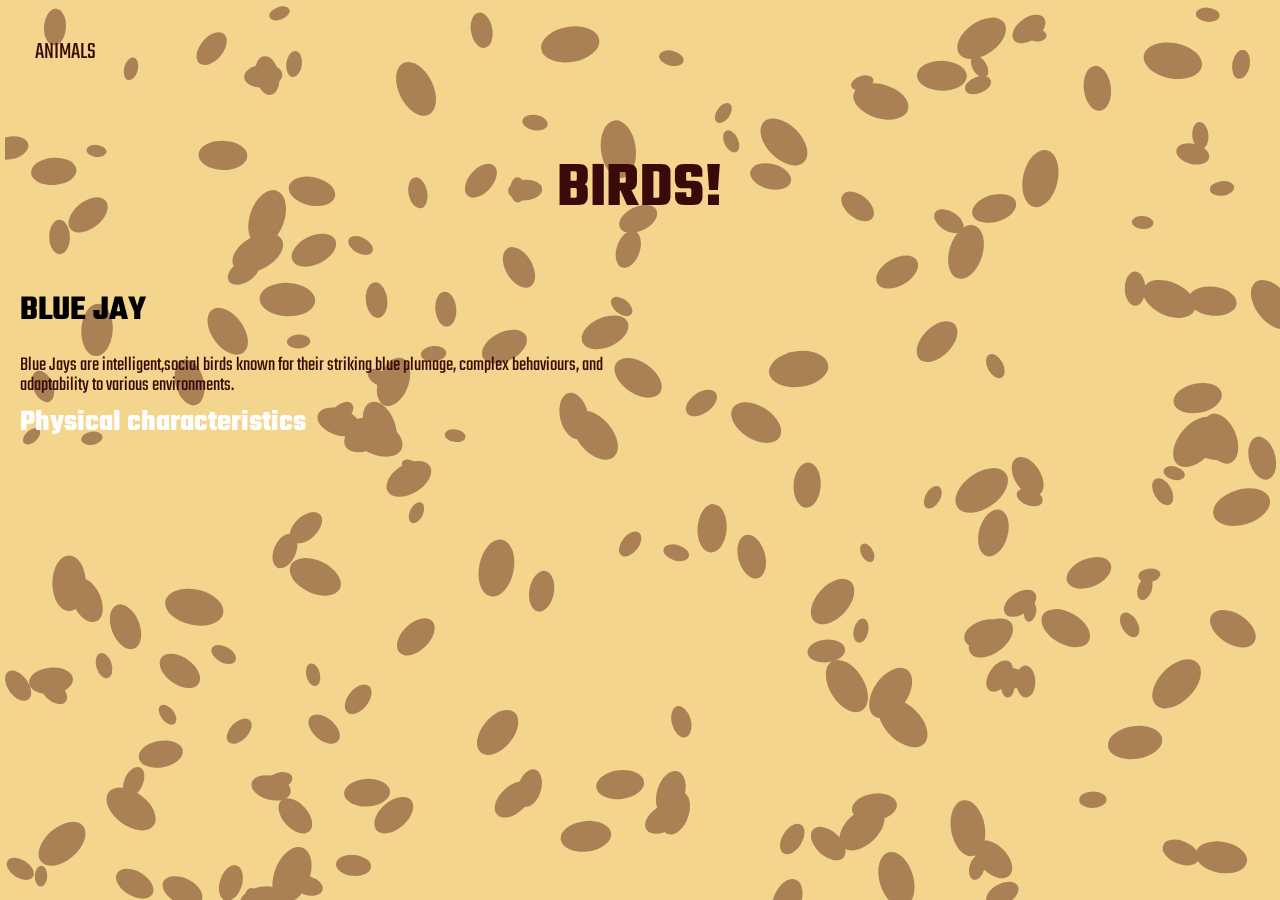
<file: index.html>
<html>
    <canvas id="leopardCanvas"></canvas>
    <head>
        <meta name="viewport" content="width=device-width, initial-scale=1.0">
   <link rel="stylesheet" href="style.css">
    <link rel="preconnect" href="https://fonts.googleapis.com">
<link rel="preconnect" href="https://fonts.gstatic.com" crossorigin>
<link href="https://fonts.googleapis.com/css2?family=Roboto:ital,wght@0,100;0,300;0,400;0,500;0,700;0,900;1,100;1,300;1,400;1,500;1,700;1,900&family=Teko:wght@300..700&display=swap" rel="stylesheet">
</head>    
<body>
    <header>
      <div class="name">Animals</div>
    </header>
    <section class = "opening-section">
      <div class = "opening-content">
                  <h1 class = "opening-text">Birds!</h1>
      </div>
    
    </section>
    <section class = "section-1"
      <div class ="info-content-wrapper">
        <div class = "info-text">
          <h2 class = "info-heading">Blue Jay</h2>
       <p class ="info-paragraph">Blue Jays are intelligent,social birds known for their striking blue plumage, complex behaviours, and adaptability to various environments.</p>
       <h2 class="info-sub-heading">Physical characteristics</h2>
          
          <p class ="info-paragraph"></p>
         </div>
       </div> 
    </section>
    
   <script>
  const canvas = document.getElementById('leopardCanvas');
  const ctx = canvas.getContext('2d');
  canvas.width = window.innerWidth;
  canvas.height = window.innerHeight;

  function drawSpot(x, y, size) {
    ctx.beginPath();
    ctx.ellipse(x, y, size, size * 0.6, Math.random() * Math.PI, 0, 2 * Math.PI);
    ctx.fillStyle = '#3b0603';
    ctx.fill();
  }

  for (let i = 0; i < 200; i++) {
    const x = Math.random() * canvas.width;
    const y = Math.random() * canvas.height;
    const size = 10 + Math.random() * 20;
    drawSpot(x, y, size);
  }
</script>

  </body>
</HTML>
</file>
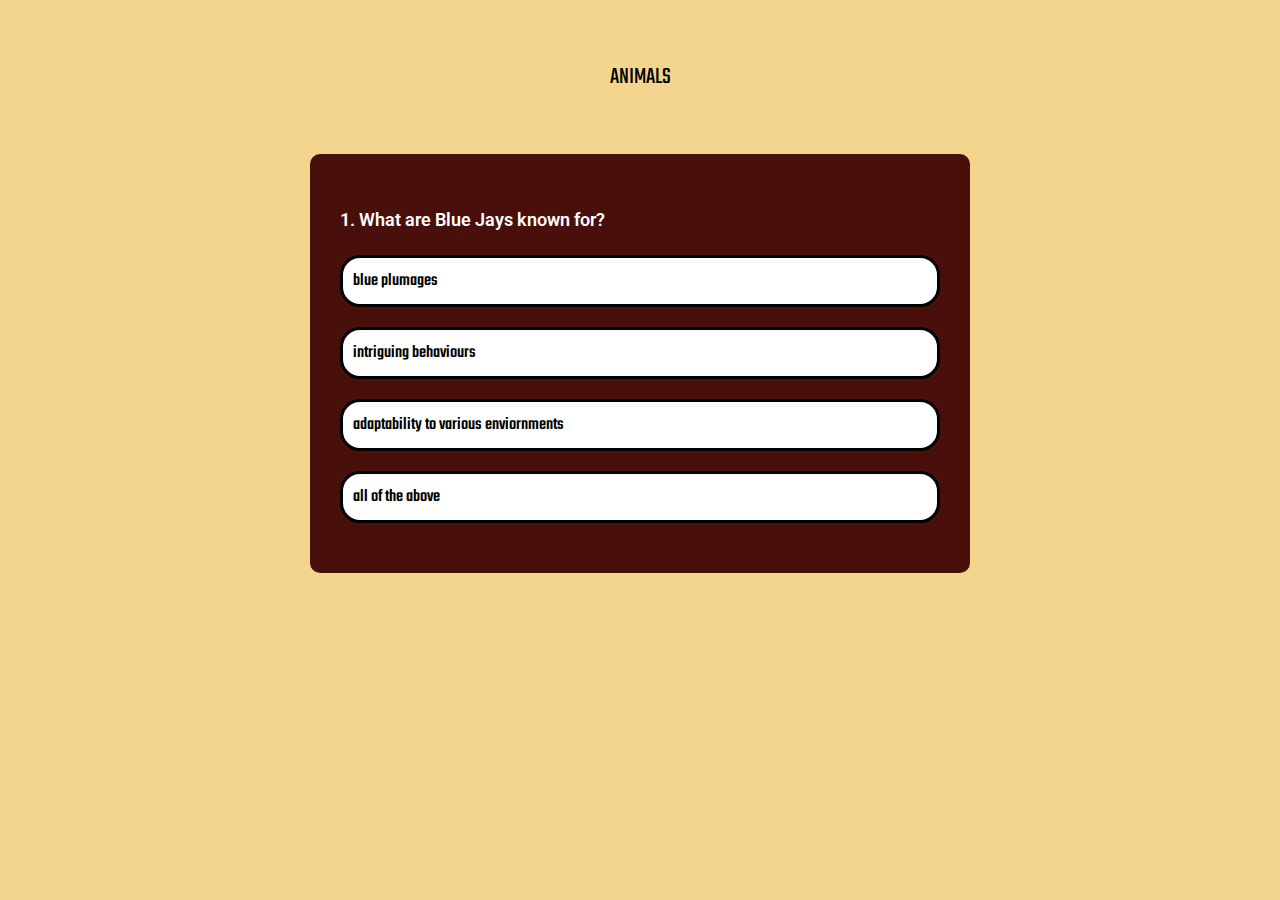
<file: quiz.html>
<html>
  <head>
    <title> Amimals</title>
    
   <link rel="preconnect" href="https://fonts.googleapis.com">
<link rel="preconnect" href="https://fonts.gstatic.com" crossorigin>
<link href="https://fonts.googleapis.com/css2?family=Roboto:ital,wght@0,100;0,300;0,400;0,500;0,700;0,900;1,100;1,300;1,400;1,500;1,700;1,900&family=Teko:wght@300..700&display=swap" rel="stylesheet">
    <link rel="stylesheet" href="quiz-style.css">
    <script src="quiz.js" defer></script>
  </head>
  <body>
    <div class = "logo-wrapper">
      <a class = "logo-link" href = "index.html">    
        <div class="wordmark-logo">
       
      Animals 
      
      </div> 
      </a>
    </div>
    <div class = "app">
      <div class = "quiz">
        <h2 id="question">Question goes here</h2>
        <div id ="answer-buttons">
          <button class="btn">Answer 1</button>
          <button class="btn">Answer 2</button>
          <button class="btn">Answer 3</button>
          <button class="btn">Answer 4</button>
        </div>
        <div id="gif-container"></div>
        <button id="next-btn">Next</button>
      </div>
    </div>
  </body>
</html>
</file>
<file: style.css>
*,
*::before,
*::after {
  box-sizing: border-box;
  margin:5;
  padding:0;
} 
body {
  background-color: #f4d58d;
  /*background-image:
    radial-gradient(circle at 20px 20px, #aa406c 10%, transparent 11%),
    radial-gradient(circle at 60px 40px, #a94a45 10%, transparent 11%),
    radial-gradient(circle at 100px 80px, #9b3e97 10%, transparent 11%),
    radial-gradient(circle at 25px 70px, #963838 10%, transparent 11%);
  background-size: 120px 120px;
  background-repeat: repeat;*/
  color:#3b0907; 
  max-width:1920px;
  margin-inline:auto;
  font-family: 'Roboto', sans-serif;
}

#leopardCanvas {
  position: fixed;
  top: 0;
  left: 0;
  z-index: -1;         
  opacity: 0.4;        
  width: 100vw;
  height: 100vh;
}


.name{ 
    text-transform: uppercase;
    font-size: 24px;
    font-family:"Teko",sans-serif;
}    
header{
  display:flex;
  justify-content:space-between;
  padding:20px;
}


.opening-content{
  display:flex;
  justify-content:center;
  align-items:center;
  padding:40px 40px;
  gap:40px;
}


.opening-text{
  width:50%; 
  font-size:64px;
  font-family: 'Teko', sans-serif;
  text-transform:uppercase;
  text-align:center;
}
.info-content-wrapper{
  padding:0 40px;
  display:flex;
  justify-content:center;
  align-items:center;
  gap:40px;
}


.info-text{
  width:50%;
}

.info-heading{
  font-family: 'Teko', sans-serif;
  text-transform:uppercase;
  font-size:35px;
  color:#000000;
  margin-bottom: 20px;
}

.info-paragraph{
  font-family: 'Teko', sans-serif;
  font-size:20px;
  line-height:1.0;
}

.info-sub-heading{
   font-size:30px;
   font-family: 'Teko', sans-serif;
   color:#fff;
}

.reverse{
  flex-direction:row-reverse;
}
footer{
  text-align:center;
}

.hero-btn-wrapper{
  text-align:center;
  margin-bottom:40px;
}

.hero-btn{
  font-size:24px;
  text-transform:uppercase;
  text-decoration:none;
  font-family: 'Teko', sans-serif;
  text-align:center;
  color: #fff;
  border: solid 4px #fff;
  border-radius: 50px;
  padding:10px 20px;
  display:inline-block;
  
}
.hero-btn:hover{
  background-color:#fff;
  color:#000000;
}
</file>
<file: quiz-style.css>
html{
  margin: 0;
  padding: 0;
  font-family: 'roboto', sans-serif;
  box-sizing:border-box;
}

body{
  background-color:#f4d58d;
}

.logo-wrapper{
  display:flex;
  justify-content:center;
  align-items:center;
  margin-top:60px;
}

.logo-link{
  text-decoration:none;
}

.wordmark-logo {
  font-family: 'teko', sans-serif;
  text-transform:uppercase;
  display: flex;
  flex-direction: column;
  align-items: flex-start;
  color: black;
  font-size: 24px;
  text-align:center;
  }
  
  .wordmark-logo:hover{
    color:#FDE962;
  }

.app{
  background-color: #490f0b;
  width:80%;
  max-width:600px;
  margin:60px auto 0;
  border-radius: 10px;
  padding:30px;
}


.quiz{
  padding: 10px 0;
}

#question{
  font-size:18px;
  color:#FFFFFF;
  font-weight:600;
}

.btn{
  font-family: "teko", sans-serif;
  font-weight:500;
  background-color:#ffffff;
  font-size:18px;
  color:#000000;
  width:100%;
  border:3px solid #000000;
  padding:10px;
  margin:10px 0;
  text-align:left;
  border-radius:20px;
  cursor:pointer;
  transition: all 0.3s;
}

.btn:hover:not([disabled]){
  background-color:#FFA7DE;
}
.btn:disabled{
  cursor:no-drop;
}

#next-btn{
  background-color:#000000;
  color:#fff;
  font-size:18px;
  font-weight:400;
  width:150px;
  border:0;
  padding:10px;
  margin: 20px auto 0;
  border-radius:20px;
  cursor:pointer;
  display:none; 
}

.correct{
  background-color:#AFEEEE;
}

.incorrect{
  background-color:#FF6347;
}

.back-to-home-box{
  width:90%;
  max-width:600px;
  margin:0 auto;
}


@media screen and (max-width: 420px){
  .main-title{
    font-size:30px;
  }
  
  .cta-button{
    font-size:20px;
  }
  
  .logo-wrapper{
    margin-top:20px;
  }
  
  .app{
    margin-top:20px;
  }
</file>
